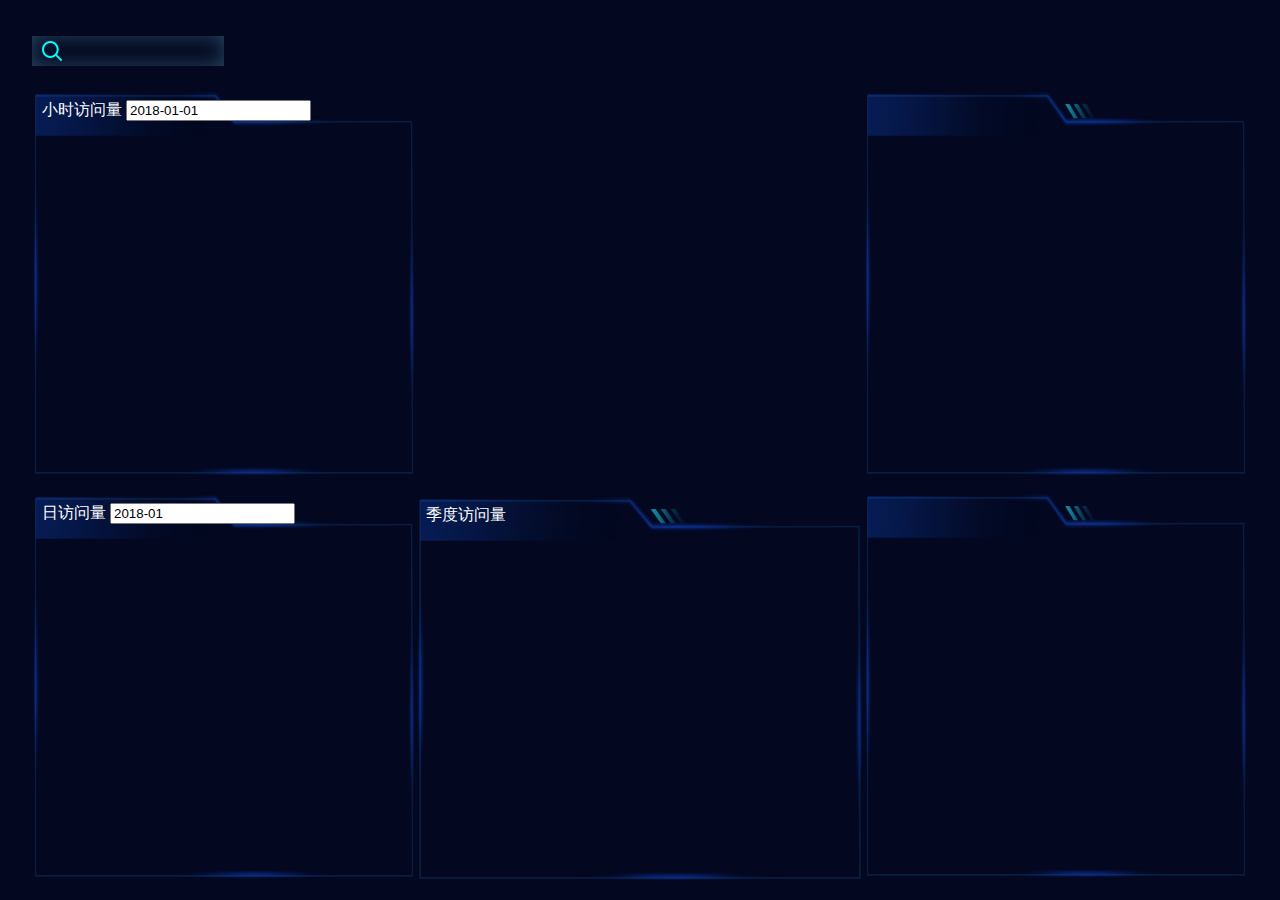
<file: echars/index.html>
<!doctype html>
<html lang="en">
<head>
    <meta charset="UTF-8">
    <meta name="viewport"
          content="width=device-width, user-scalable=no, initial-scale=1.0, maximum-scale=1.0, minimum-scale=1.0">
    <meta http-equiv="X-UA-Compatible" content="ie=edge">
    <title>Document</title>
    <link rel="stylesheet" href="./css/index.css">
</head>
<body>
<div class="box">
    <div class="left">
        <div class="left-top">
            <div class="search">
                  <span class="search-icon">
                      
                  </span>
                <input type="text">
            </div>
        </div>
        <div class="left-middle">
            <div class="left-middle-title">
                小时访问量
                <input type="text" class="layui-input" id="day" lay-key="1">
            </div>


            <div class="left-middle-box">

            </div>
        </div>
        <div class="left-bottom">
            <h3 class="left-bottom-title">
                日访问量
                <input type="text" class="layui-input" id="month" lay-key="2">
            </h3>
            <div class="left-bottom-box"></div>
        </div>
    </div>
    <div class="center">
        <div class="center-top">
        </div>
        <div class="center-middle">
        </div>
        <div class="center-bottom">
            <div class="center-bottom-title">
                季度访问量
            </div>
            <div class="center-bottom-box"></div>
        </div>
    </div>
    <div class="right">
        <div class="right-top">

        </div>
        <div class="right-middle">
        </div>
        <div class="right-bottom">
        </div>
    </div>
</div>

<script src="js/jquery.js"></script>

<script src="js/echarts.min.js"></script>
<script src="js/china.js"></script>
<script src="laydate/laydate.js"></script>
<script src="js/index.js"></script>
</body>
</html>
</file>
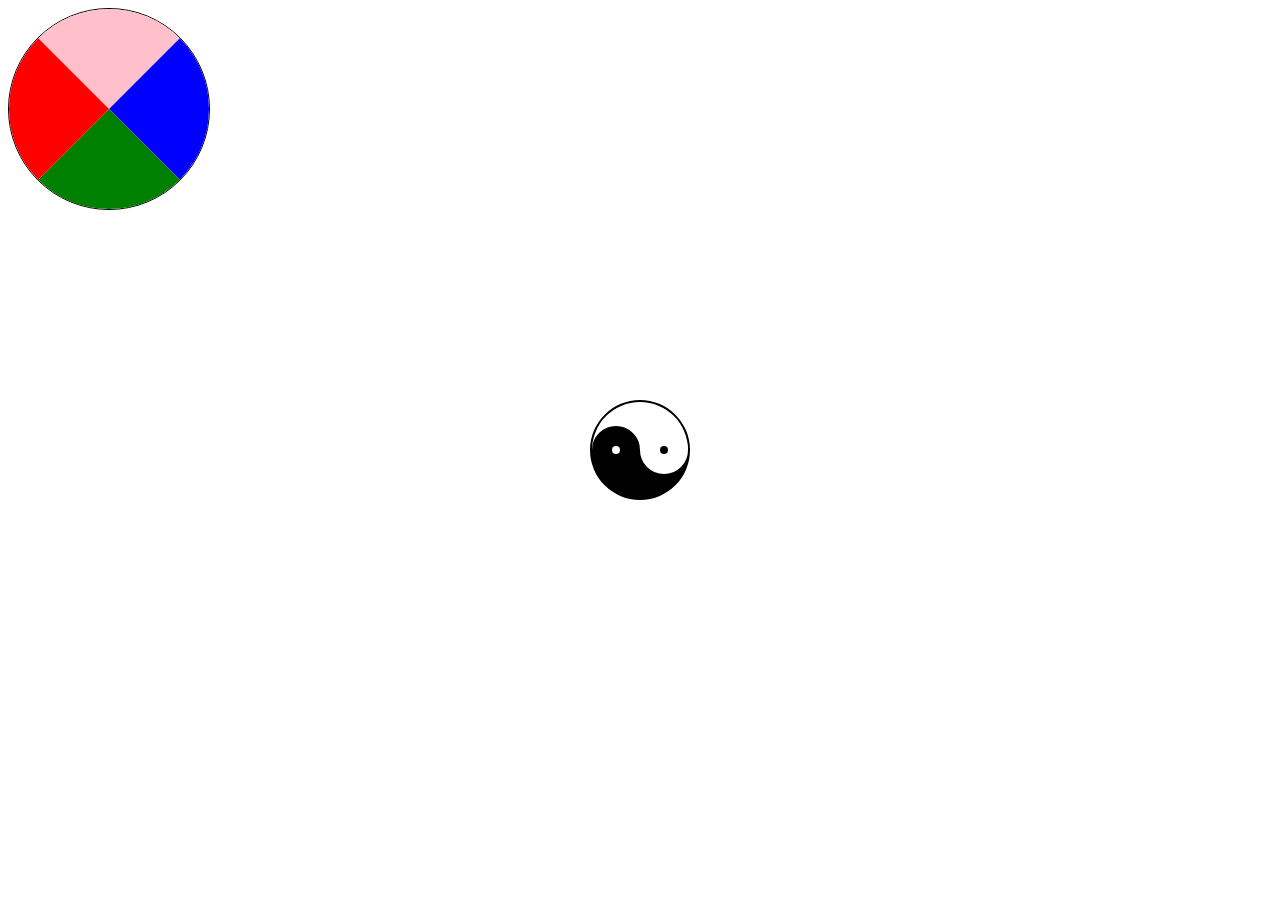
<file: demo1.html>
<!doctype html>
<html lang="en">
<head>
    <meta charset="UTF-8">
    <meta name="viewport"
          content="width=device-width, user-scalable=no, initial-scale=1.0, maximum-scale=1.0, minimum-scale=1.0">
    <meta http-equiv="X-UA-Compatible" content="ie=edge">
    <title>Document</title>
    <style>
      .box1{
          width:96px;height:48px;
          border:2px solid  #000;
          border-bottom: 50px solid #000;
          position: absolute;
          left:0;top:0;right:0;bottom: 0;margin: auto;
          border-radius: 50%;
          transition: transform 2s ;
      }

      .box1:before{
            content: "";
            width:8px;height:8px;
            border:20px solid #000;
            background: #fff;
            position: absolute;
            left:0;top:50%;
            border-radius: 50%;
        }
      .box1:after{
          content: "";
          width:8px;height:8px;
          border:20px solid #fff;
          background: #000;
          position: absolute;
          right:0;top:50%;
          border-radius: 50%;
      }

        .box2{
            width:200px;height:200px;
            border:1px solid #000;
            border-radius: 50%;
            position: relative;
            overflow: hidden;
        }
        .one{
            width:0;height:0px;
            border-top:100px solid pink;
            border-left:100px solid rgba(0,0,0,0);
            border-right:100px solid rgba(0,0,0,0);
            border-radius: 50%;
            position: absolute;
        }
      .two{
          width:0;height:0px;
          border-right:100px solid blue;
          border-top:100px solid rgba(0,0,0,0);
          border-bottom:100px solid rgba(0,0,0,0);
          border-radius: 50%;
          position: absolute;
          transform: translate(100px,0);
      }
      .three{
          width:0;height:0px;
          border-bottom:100px solid green;
          border-left:100px solid rgba(0,0,0,0);
          border-right:100px solid rgba(0,0,0,0);
          border-radius: 50%;
          position: absolute;
          transform: translate(0,100px);
      }
      .four{
          width:0;height:0px;
          border-left:100px solid red;
          border-top:100px solid rgba(0,0,0,0);
          border-bottom:100px solid rgba(0,0,0,0);
          border-radius: 50%;
          position: absolute;

      }
    </style>
    <script>

        window.onload=function (ev) {
            var div=document.querySelector("div");
            div.onmouseover=function (ev2) {
                div.style.transform="rotate(90deg)";
            }
        }
    </script>
</head>
<body>
<div class="box1"></div>

<div class="box2">
 <div class="one"></div>
 <div class="two"></div>
 <div class="three"></div>
 <div class="four"></div>
</div>
</body>
</html>
</file>
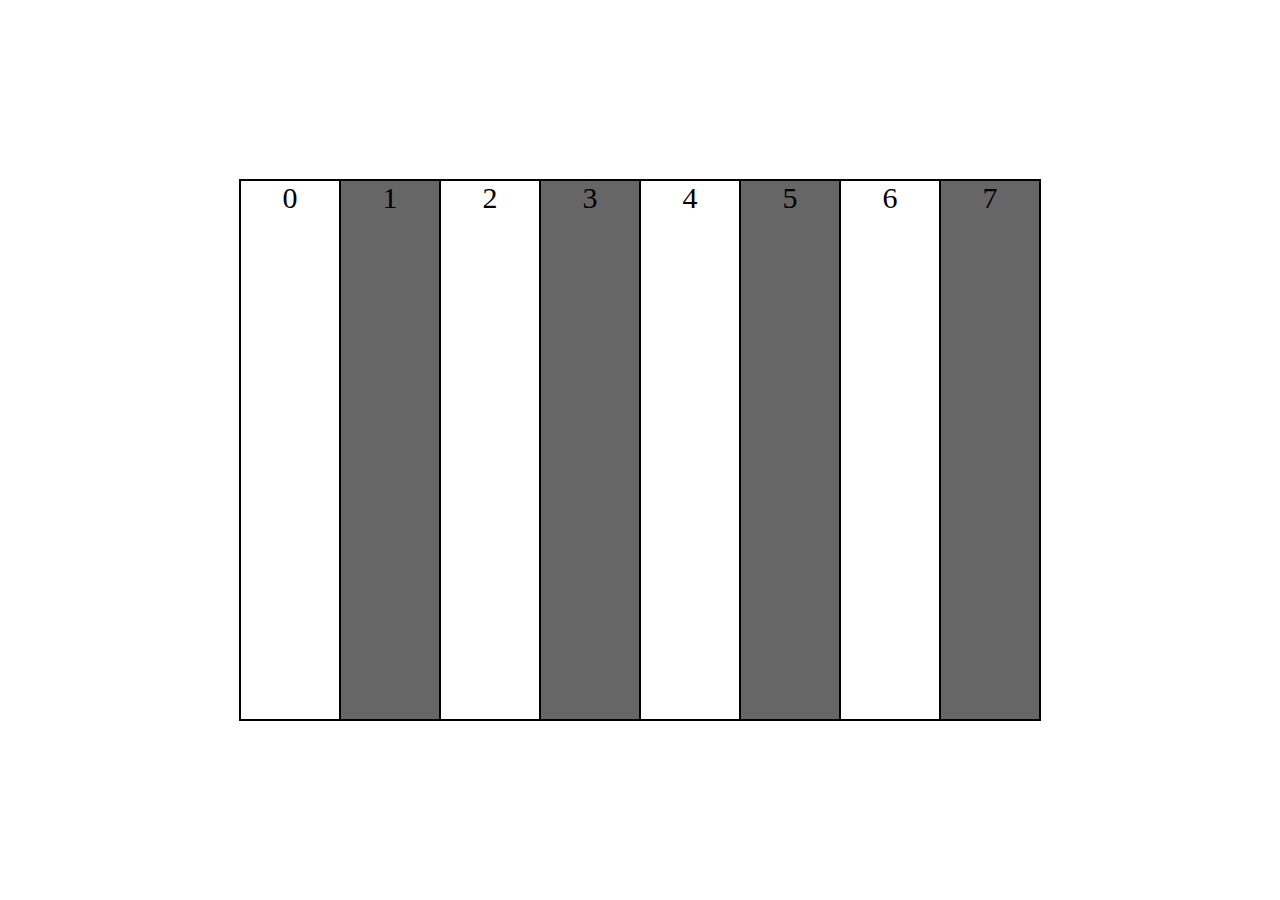
<file: gangqin.html>
<!doctype html>
<html lang="en">
<head>
    <meta charset="UTF-8">
    <meta name="viewport"
          content="width=device-width, user-scalable=no, initial-scale=1.0, maximum-scale=1.0, minimum-scale=1.0">
    <meta http-equiv="X-UA-Compatible" content="ie=edge">
    <title>Document</title>
    <link rel="stylesheet" href="gangqi.css">
    <script src="gangqin.js"></script>
</head>
<body>
 <div class="box">
     <div class="key">0</div>
     <div class="key">1</div>
     <div class="key">2</div>
     <div class="key">3</div>
     <div class="key">4</div>
     <div class="key">5</div>
     <div class="key">6</div>
     <div class="key">7</div>
 </div>
</body>
</html>
</file>
<file: echars/css/index.css>
body {
    padding: 0;
    margin: 0;
}

.box {
    width: 100vw;
    height: 100vh;
    background: #030820;
    display: flex;
    box-sizing: border-box;
}
/*左边*/
.left {
    width: 30%;
    height: 100%;
    margin-left: 2.5%;
}

/*left-top*/
.left-top{
    width:100%;
    height:10%;

}

/*搜索框的样式*/

.search{
    width:50%;
    height:30px;
    position: relative;
    top:40%;
    box-shadow: 0 0 20px rgba(131, 218, 255, 0.3) inset;
}

.search input{
    background: none;
    border:none;
    color:#fff;
    vertical-align: 8px;
}
.search input:focus{
   outline: none;
    margin-top: 5px;
}
.search-icon{
    width:20px;height:20px;
    display: inline-block;
    background: url("../images/icon-search.png") no-repeat;
    margin-top: 5px;
    margin-left:10px;
}

.left-middle{
    width:100%;
    height:43%;
    background: url("../images/border-short.png") no-repeat;
    background-size: 100% 100%;
    color:#fff;

}
.left-middle-title{
    font-style: normal;
    font-size: 16px;
    position: relative;
    font-weight: normal;
    top:10px;
    margin-left: 10px;
}
.left-middle-box{
    width:100%;height: 80%;
}

.left-bottom{
    margin-top: 4%;
    width:100%;
    height:43%;
    background: url("../images/border-short.png") no-repeat;
    background-size: 100% 100%;
}
.left-bottom-title{
    font-style: normal;
    font-size: 16px;
    position: relative;
    font-weight: normal;
    top:10px;
    margin-left: 10px;
    color:#fff;
}

.left-bottom-box{
    width:100%;height:80%;
}



/*中间*/
.center {
    width: 35%;
    height: 100%;
}
.center-top{
    width:100%;
    height:10%;

}
.center-middle{
    width:100%;
    height:43%;
}
.center-bottom{
    margin-top: 4%;
    width:100%;
    height:43%;
    background: url("../images/border-short.png") no-repeat;
    background-size: 100% 100%;
}

.center-bottom-title{
    color:#fff;
    position: relative;
    top:10px;
    left:10px;
}
.center-bottom-box{
    width:100%;height:80%;
}


/*右边*/
.right {
    width: 30%;
    height: 100%;

}

.right-top{
    width:100%;
    height:10%;

}
.right-middle{
    width:100%;
    height:43%;
    background: url("../images/border-short.png") no-repeat;
    background-size: 100% 100%;
    color:#fff;
}
.right-bottom{
    margin-top: 4%;
    width:100%;
    height:43%;
    background: url("../images/border-short.png") no-repeat;
    background-size: 100% 100%;
}
</file>
<file: gangqi.css>
.box{
    width:800px;height:60%;
    border:1px solid #000;
    position: absolute;
    left:0;top:0;right:0;bottom: 0;margin: auto;
}
.key{
    width:12.5%;height:100%;
    border:1px solid #000;
    box-sizing: border-box;
    float: left;
    font-size: 30px;
    text-align: center;
}
.key:nth-child(2n){
    background: #666;
}
</file>
